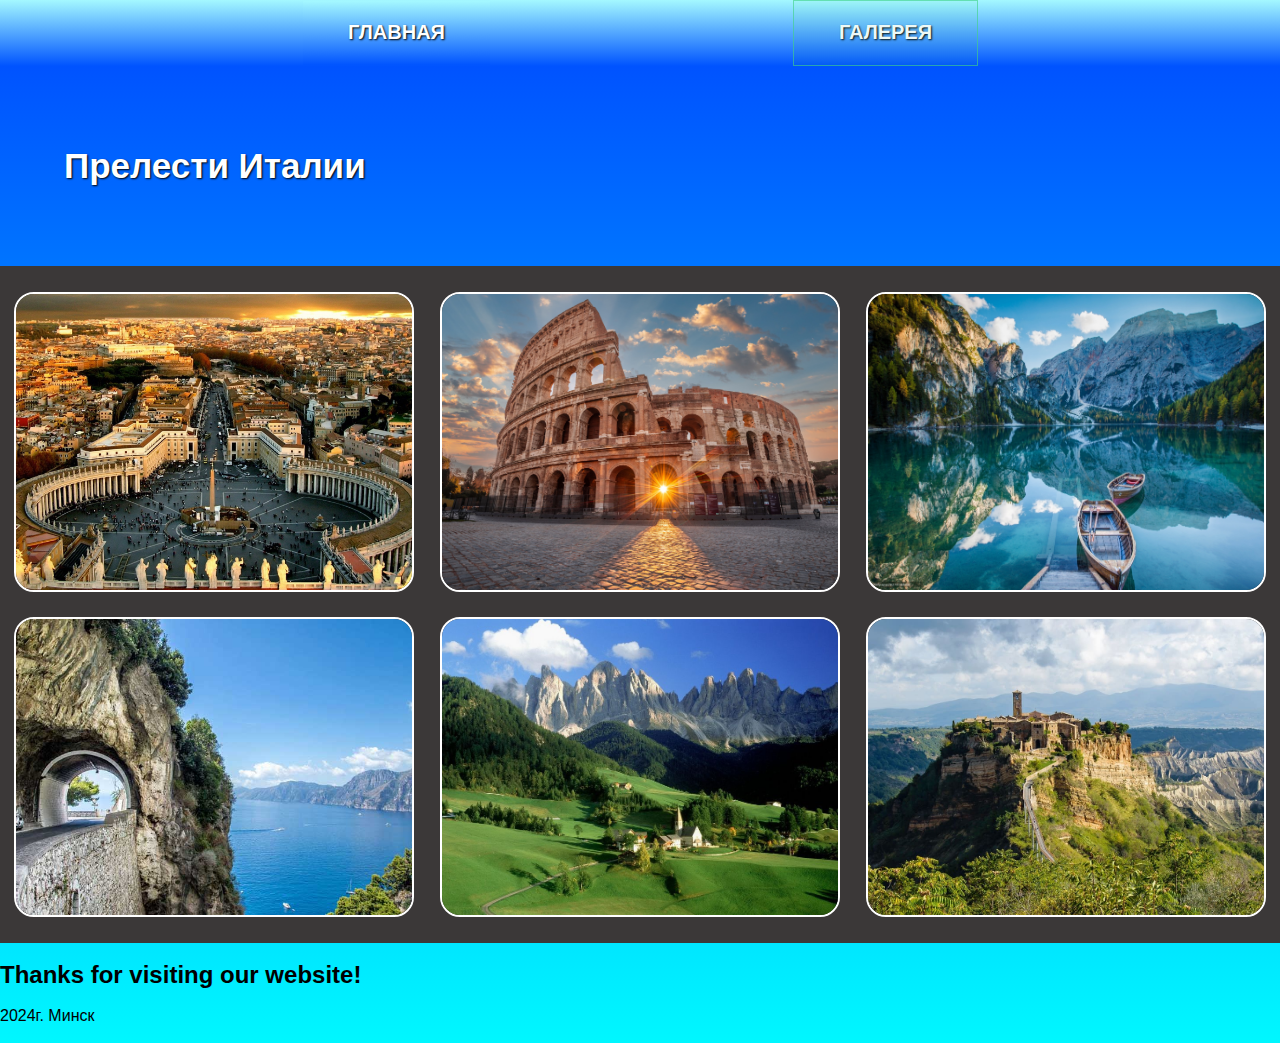
<file: gallery.html>
<!DOCTYPE html>
<html lang="ru">
<head>
    <meta charset="UTF-8">
    <meta name="viewport" content="width=device-width, initial-scale=1.0">
    <link rel="stylesheet" href="css/style.css">
    <title>Идеальная страна для путешествий</title>
</head>
<body>
    <header>

        <div class="header_nav">


            <ul>
                <li><a href="index.html">ГЛАВНАЯ</a></li>
                <li class="active"><a href="gallery.html">Галерея</a></li>
            </ul>

        </div>

        <div class="promo">
            <h1>Прелести Италии</h1>
            
        </div>


    </header>



    <main>
            <div class="main_gal">
                <div class="gal_wrap">
                    <div class="img"><a href="./pages/page1.html"><img src="img/gal1.jpg" alt="картинка" title="картинка"></a></div>
                    <div class="img"><a href="./pages/page2.html"><img src="img/gal2.jpg" alt="картинка" title="картинка"></a></div>
                    <div class="img"><a href="./pages/page3.html"><img src="img/gal3.jpg" alt="картинка" title="картинка"></a></div>
                    <div class="img"><a href="./pages/page4.html"><img src="img/gal4.jpg" alt="картинка" title="картинка"></a></div>
                    <div class="img"><a href="./pages/page5.html"><img src="img/gal5.jpg" alt="картинка" title="картинка"></a></div>
                    <div class="img"><a href="./pages/page6.html"><img src="img/gal6.jpg" alt="картинка" title="картинка"></a></div>
                </div>
            </div>
    </main>

    <footer>
        <div class="promo_text_card about">
            <h2 class="phrase">Thanks  for visiting our website!</h2>
            <p class="phrase">2024г. Минск</p>
        </div>
    </footer>
    
</body>
</html>
</file>
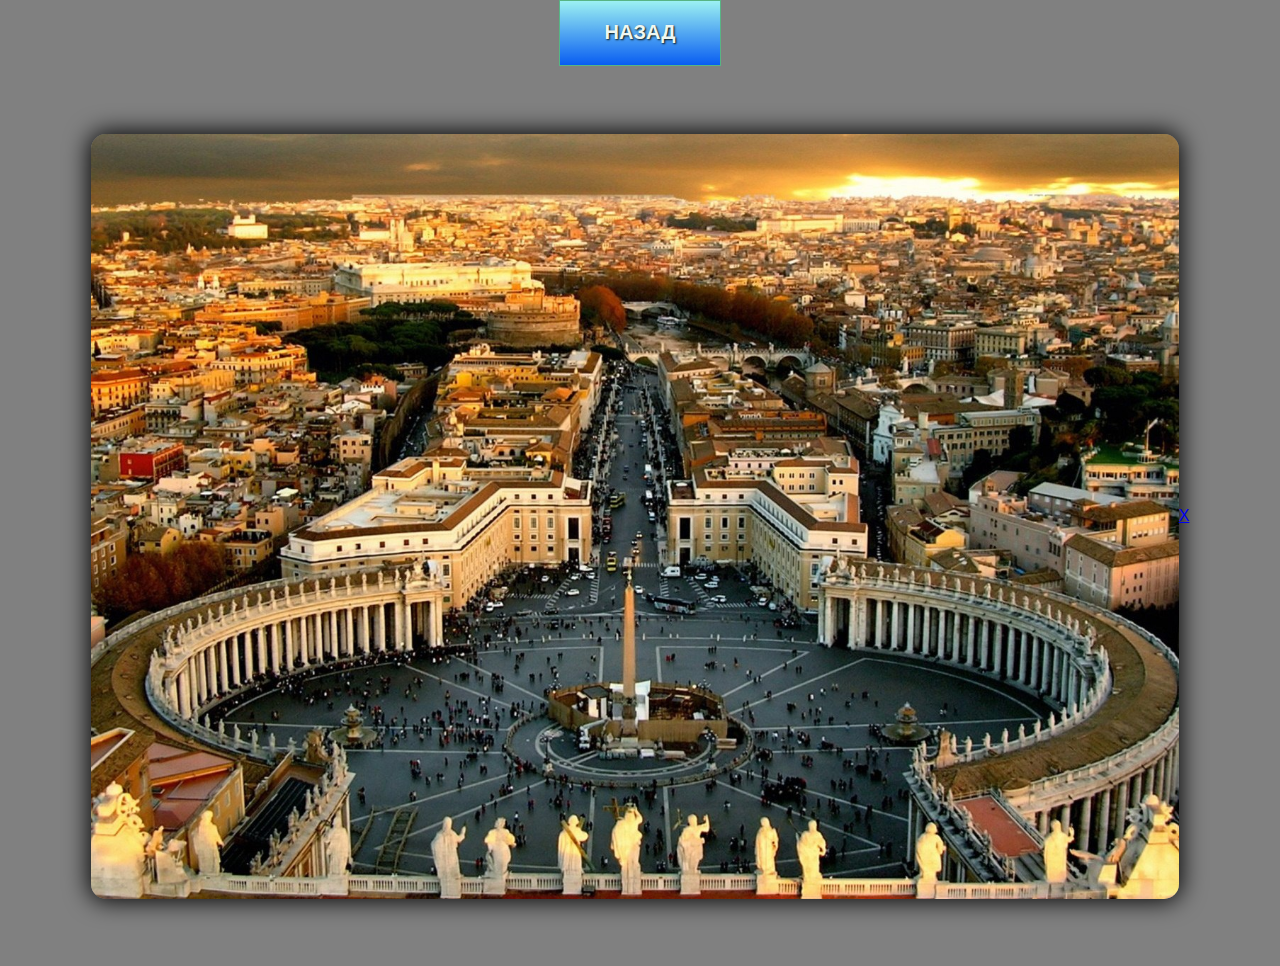
<file: pages/page1.html>
<!DOCTYPE html>
<html lang="en">
<head>
    <meta charset="UTF-8">
    <meta name="viewport" content="width=device-width, initial-scale=1.0">
    <title>Sweet gifts</title>
    <link rel="stylesheet" href="../css/style.css">
</head>
<body>

    <div class="header_nav gal">

        <ul>
            <li class="active"><a href="../gallery.html">НАЗАД</a></li>
        </ul>

    </div>

    <div class="wrap_open_image">

       <div class="open_image" id="open_image1">
            
        </div>

         <div class="zakrivashka">
            <a href="../gallery.html"title='назад'>X</a>
        </div>
    </div>

</body>
</html>
</file>
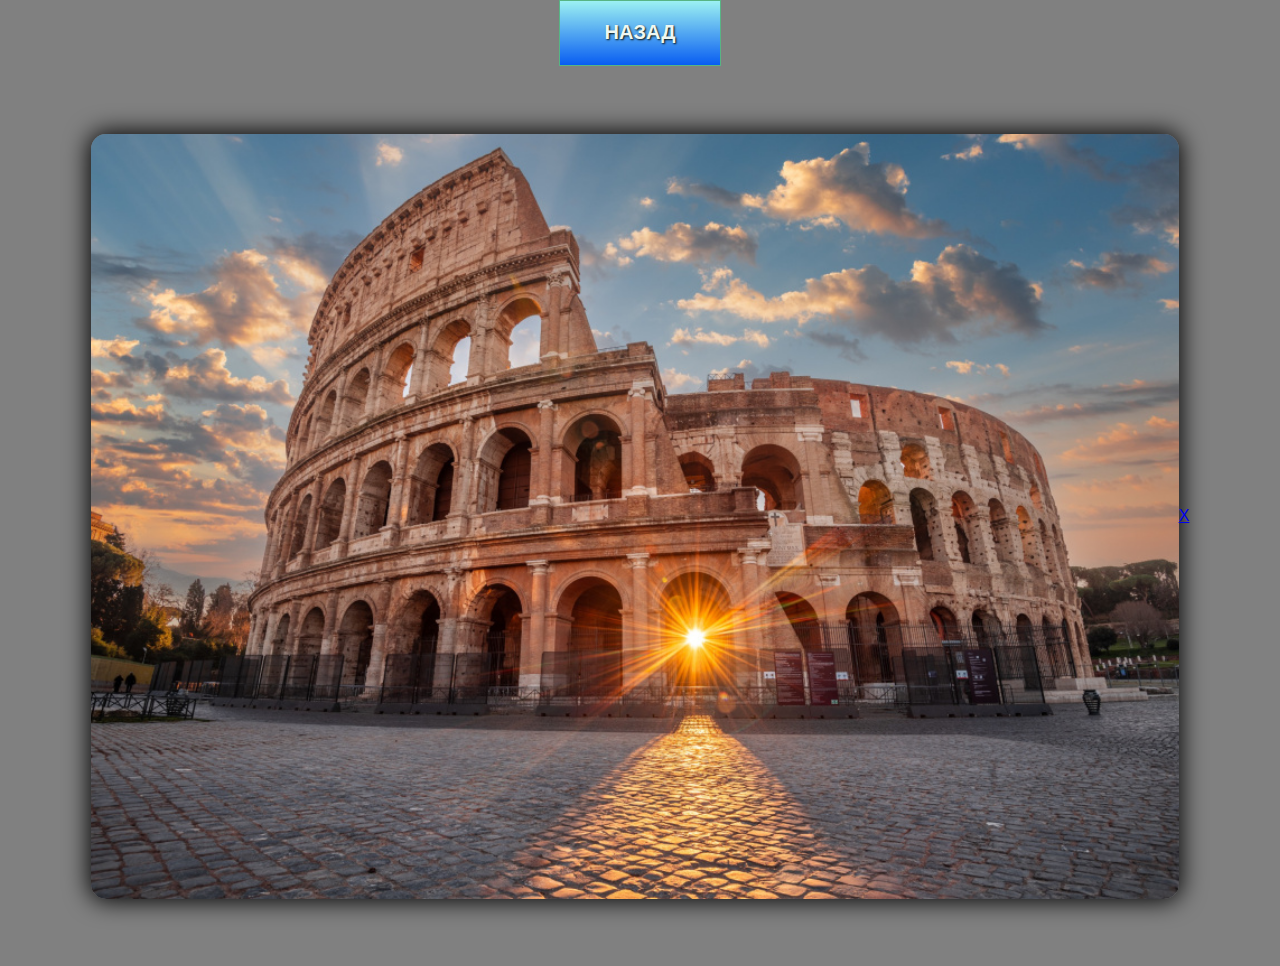
<file: pages/page2.html>
<!DOCTYPE html>
<html lang="en">
<head>
    <meta charset="UTF-8">
    <meta name="viewport" content="width=device-width, initial-scale=1.0">
    <title>Sweet gifts</title>
    <link rel="stylesheet" href="../css/style.css">
</head>
<body>

    <div class="header_nav gal">

        <ul>
            <li class="active"><a href="../gallery.html">НАЗАД</a></li>
        </ul>

    </div>

    <div class="wrap_open_image">

       <div class="open_image" id="open_image2">
            
        </div>

         <div class="zakrivashka">
            <a href="../gallery.html"title='назад'>X</a>
        </div>
    </div>

</body>
</html>
</file>
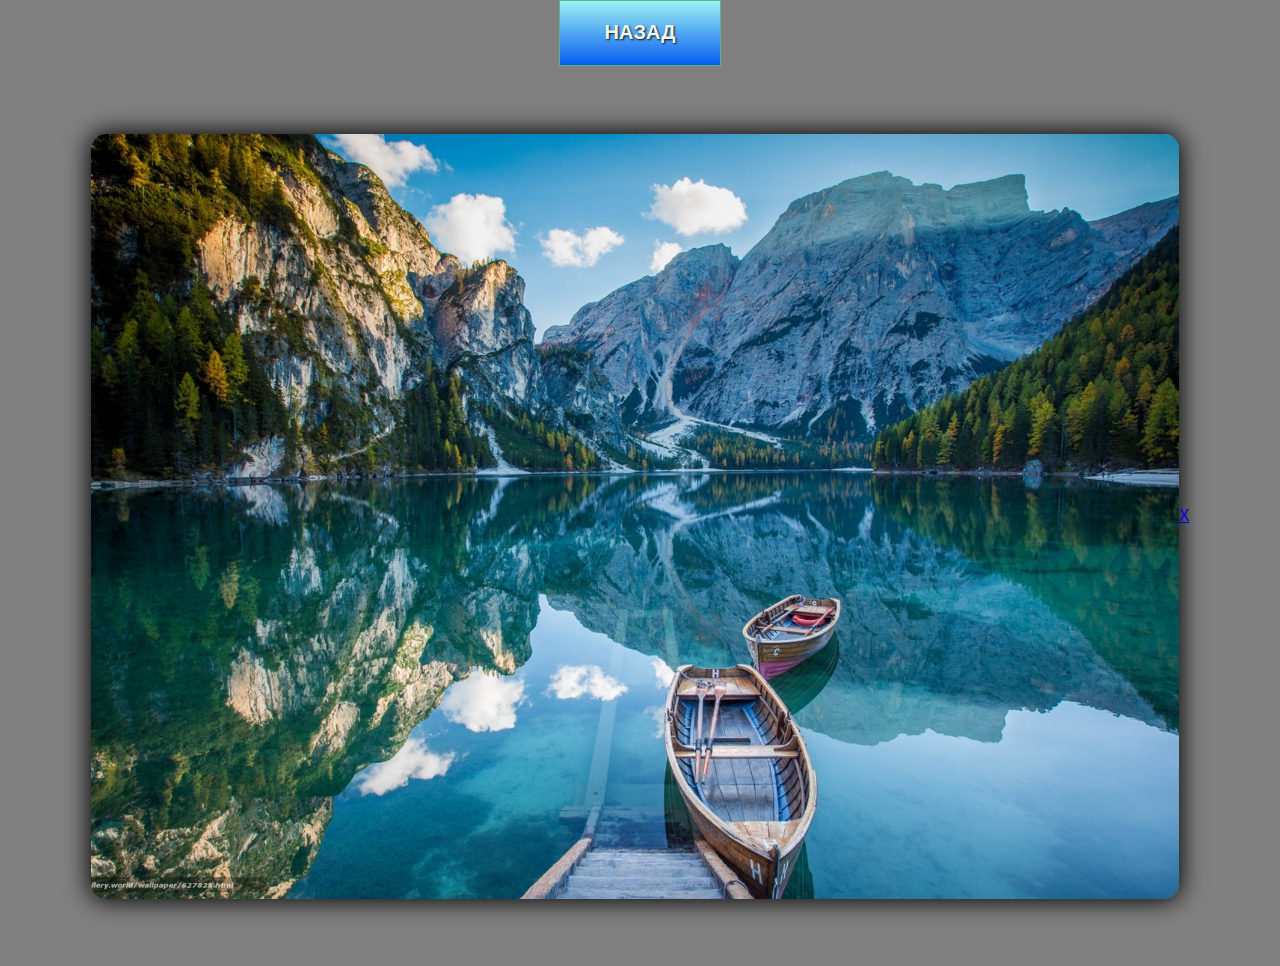
<file: pages/page3.html>
<!DOCTYPE html>
<html lang="en">
<head>
    <meta charset="UTF-8">
    <meta name="viewport" content="width=device-width, initial-scale=1.0">
    <title>Sweet gifts</title>
    <link rel="stylesheet" href="../css/style.css">
</head>
<body>

    <div class="header_nav gal">

        <ul>
            <li class="active"><a href="../gallery.html">НАЗАД</a></li>
        </ul>

    </div>

    <div class="wrap_open_image">

       <div class="open_image" id="open_image3">
            
        </div>

         <div class="zakrivashka">
            <a href="../gallery.html"title='назад'>X</a>
        </div>
    </div>

</body>
</html>
</file>
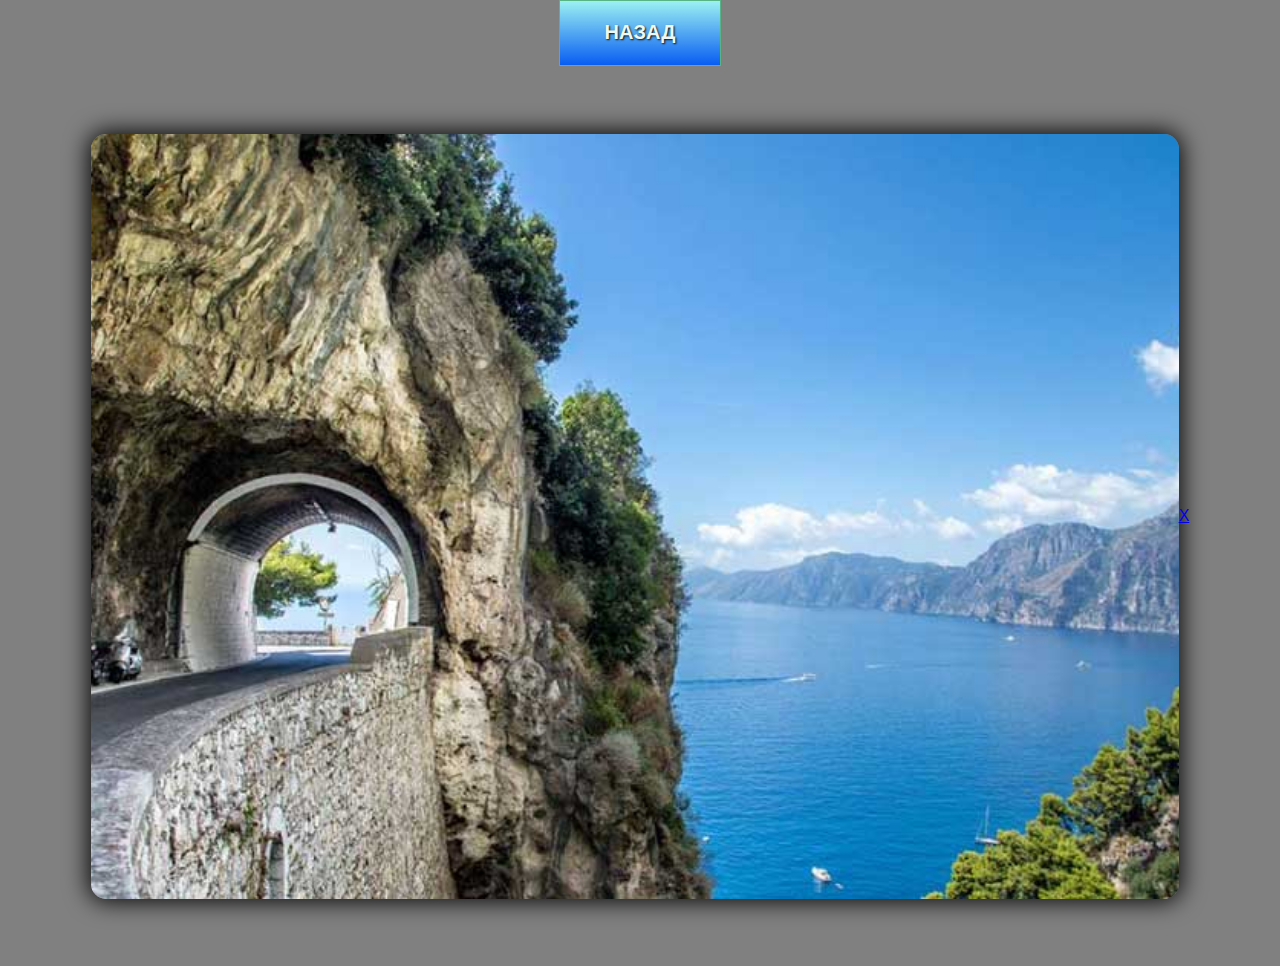
<file: pages/page4.html>
<!DOCTYPE html>
<html lang="en">
<head>
    <meta charset="UTF-8">
    <meta name="viewport" content="width=device-width, initial-scale=1.0">
    <title>Sweet gifts</title>
    <link rel="stylesheet" href="../css/style.css">
</head>
<body>

    <div class="header_nav gal">

        <ul>
            <li class="active"><a href="../gallery.html">НАЗАД</a></li>
        </ul>

    </div>

    <div class="wrap_open_image">

       <div class="open_image" id="open_image4">
            
        </div>

         <div class="zakrivashka">
            <a href="../gallery.html"title='назад'>X</a>
        </div>
    </div>

</body>
</html>
</file>
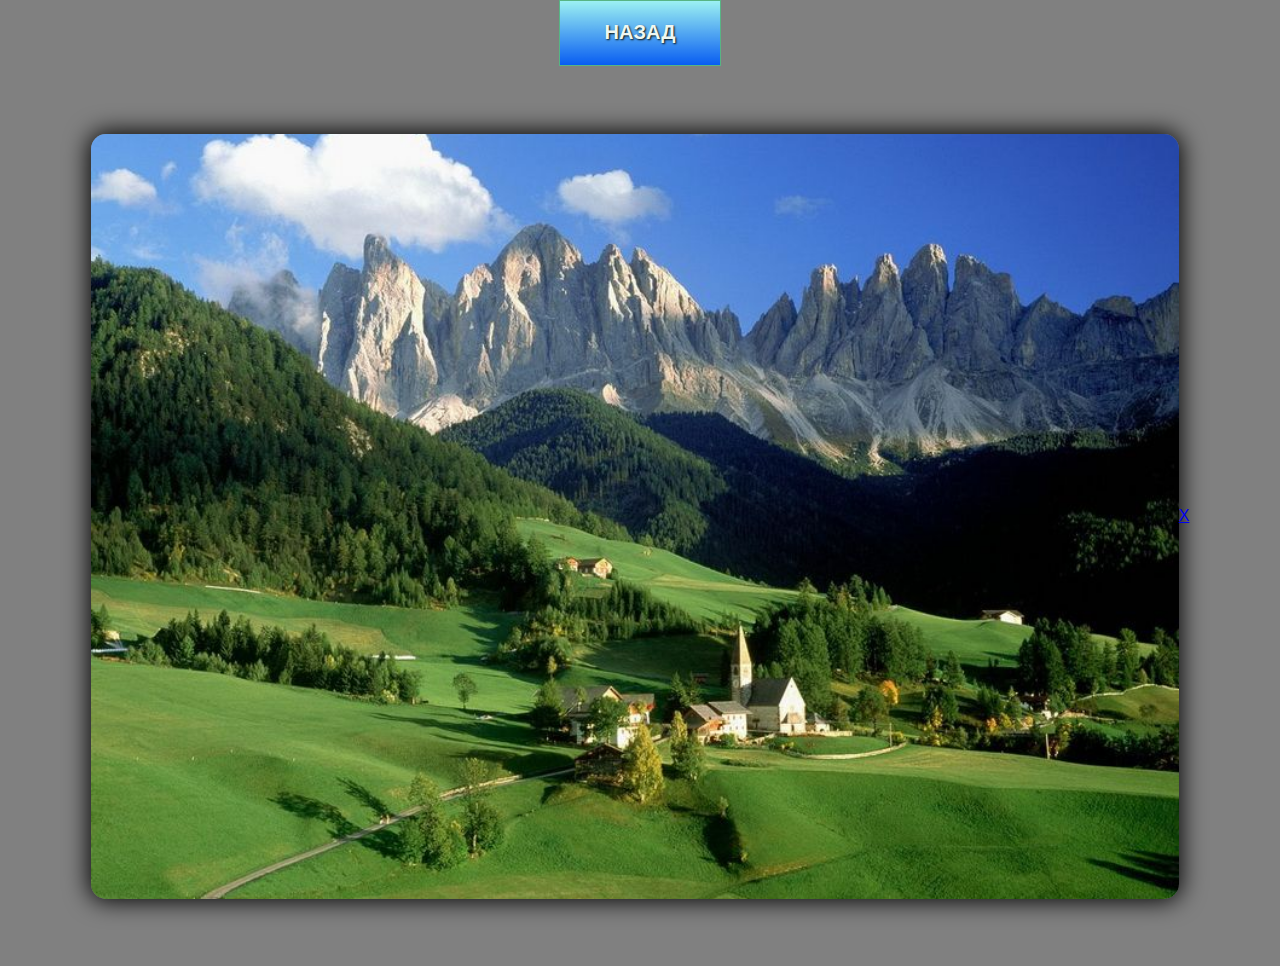
<file: pages/page5.html>
<!DOCTYPE html>
<html lang="en">
<head>
    <meta charset="UTF-8">
    <meta name="viewport" content="width=device-width, initial-scale=1.0">
    <title>Sweet gifts</title>
    <link rel="stylesheet" href="../css/style.css">
</head>
<body>

    <div class="header_nav gal">

        <ul>
            <li class="active"><a href="../gallery.html">НАЗАД</a></li>
        </ul>

    </div>

    <div class="wrap_open_image">

       <div class="open_image" id="open_image5">
            
        </div>

         <div class="zakrivashka">
            <a href="../gallery.html"title='назад'>X</a>
        </div>
    </div>

</body>
</html>
</file>
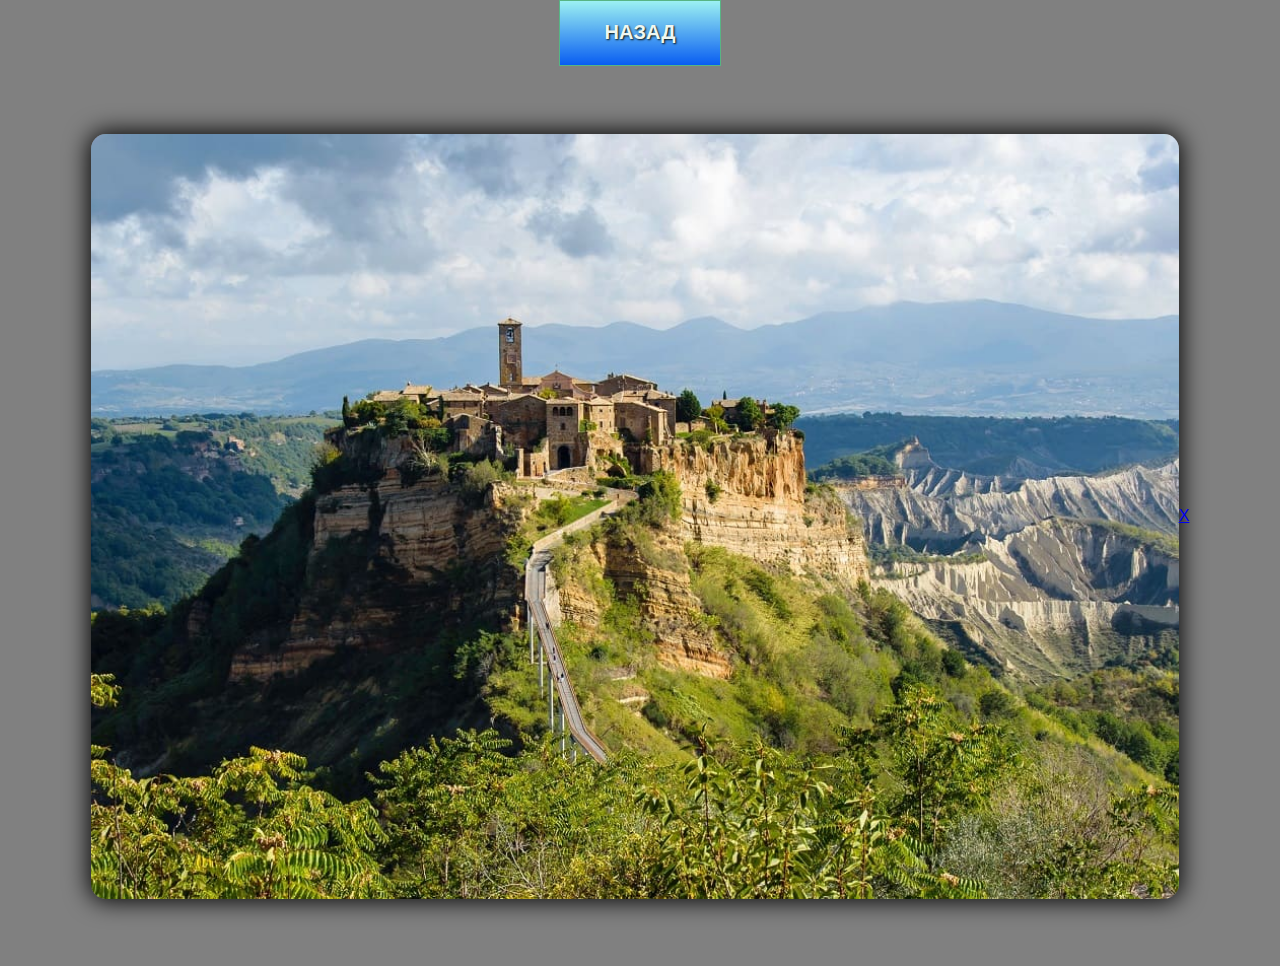
<file: pages/page6.html>
<!DOCTYPE html>
<html lang="en">
<head>
    <meta charset="UTF-8">
    <meta name="viewport" content="width=device-width, initial-scale=1.0">
    <title>Sweet gifts</title>
    <link rel="stylesheet" href="../css/style.css">
</head>
<body>

    <div class="header_nav gal">

        <ul>
            <li class="active"><a href="../gallery.html">НАЗАД</a></li>
        </ul>

    </div>

    <div class="wrap_open_image">

       <div class="open_image" id="open_image6">
            
        </div>

         <div class="zakrivashka">
            <a href="../gallery.html"title='назад'>X</a>
        </div>
    </div>

</body>
</html>
</file>
<file: css/style.css>
* {
    padding: 0;
    margin: 0;
    box-sizing: border-box;
    font-family: sans-serif;
    transition: all .5s;
    

}

:root {
    --text_sh: 1px 1px 2px black;
    --box_sh:2px 4px 10px black;
    --box_sh_:0px 0px 25px 2px black;
}

.active{
    background:rgba(64, 209, 134, 0.637);
}
.active a{
    opacity: .9;
    color: black;
    text-shadow: none;
}
h1 {

    color: white;
    text-shadow: var(--text_sh);
    font-size: 35px;
    padding-left: 5vw;
}

body {

    background: linear-gradient(180deg, rgb(0, 72, 255), #00f7ff);

    min-height: 80vh;
    display: flex;
    flex-direction: column;
    justify-content: space-between;
}


.header_nav {

    background: linear-gradient(0deg, #0054ff, #a4f8ff);
    width: 100vw;

}

.header_nav a {

    color: white;
    text-decoration: none;
    text-transform: uppercase;
    display: inline-block;
    text-align: center;
    width: 100%;
    height: 64px;
    padding: 20px 45px;
    background: linear-gradient(0deg, #0054ff, #a4f8ff);
    font-weight: bold;
    text-shadow: var(--text_sh);
    white-space: nowrap;
    font-size: 20px;
}


.header_nav ul {
    display: flex;
    list-style: none;
    justify-content: space-evenly;
    align-items: center;
    width: 100%;
    transition: all 3s;


    
}
.header_nav ul li{
    transition: all .5s;
    border: 1px solid transparent;
    box-shadow: 0px 0px 25px 5px transparent;
}
.header_nav ul li:hover {
    background-color: gray;
    transition: all .5s;
    border: 1px solid rgb(120, 38, 202);
    box-shadow: 0px 0px 25px 5px white;
    transform: scale(1.1);
}

.header_nav a:hover {

    opacity: .7;
    color: black;
    text-shadow: none;
}

.promo {
    height: 200px;
    display: flex;
    flex-direction: column;
    justify-content: space-evenly;
    background-color: transparent;
}



.main_slide{
    height: 80vh;
    overflow: hidden;
    position: relative;
}

.container{
    width: 100%;
    height: 100%;
    background-color: rgb(59, 56, 56);
    position: relative;
    z-index: -100;
}
.container>.box{
    width: 100%;
    height: 100%;
    position: absolute;
    background-size: cover;
    background-position: 100%,100%;
    z-index: 999;
    opacity: 0;
    animation:move 30s infinite; 
}

.about{
    height: 100px;
}


.container>.box:nth-child(1){
    background-image: url("../img/more1.png");
}
.container>.box:nth-child(2){
    background-image: url("../img/more2.png");
    animation-delay: 5s;
}
.container>.box:nth-child(3){
    background-image: url("../img/more3.png");
    animation-delay: 10s;
}
.container>.box:nth-child(4){
    background-image: url("../img/more4.png");
    animation-delay: 15s;
}
.container>.box:nth-child(5){
    background-image: url("../img/more5.jpg");
    animation-delay: 20s;
}
.container>.box:nth-child(6){
    background-image: url("../img/more6.jpg");
    animation-delay: 25s;
}

.content{
    position: absolute;
    top: 50%;
    left: 50%;
    transform: translate(-50%,-50%);
    
}
.content>h2{
    font-size: 2.5vw;
    margin-bottom: 1.2rem;
    color: #ffffff;
    text-shadow: 1px 2px #000000;

}
.content>p{
    font-size: 1.2vw;
    color: #000000;
    
    text-shadow: 1px 1px 1px rgb(255, 255, 255);
}
.gal{
    background-color: grey;
}
.gal ul{
    background-color: grey;

}

@keyframes move{
    0%{
       opacity: .5; 
       
    }
    10%{
        opacity: 1;
    }
    20%{
        opacity: 1;
    }
    30%{
        opacity:0;
    }
    70%{
        transform: scale(1.2);
    }
}


.main_gal{
    background-color: rgb(59, 56, 56);
}
.gal_wrap{
    padding: 2vw 0;
    display: flex;
    flex-wrap: wrap;
    gap: 2vw;
    justify-content: center;
    align-items: center;
}
.gal_wrap .img{
    height: 300px;
    width: 400px;
    display: inline-block;
    overflow: hidden;
    border: 2px solid white;
    border-radius: 20px;
   
}
.gal_wrap .img img{
    object-fit: cover;
    object-position: center;
    height: 100%;
    width: 100%;
    transition: all 1s;
    cursor: pointer;
    }
.gal_wrap .img img:hover{
    transform: scale(1.3);
}

.wrap_open_image{
    height: 100vh;
    width: 100%;
    position: relative;
    display: flex;
    justify-content: center;
    align-items: center;
    background-color: gray;

}
.open_image{
    height: 85vh;
    width: 85vw;
    background-size: cover;
    background-position: center;
    background-repeat: no-repeat;
    border-radius: 15px;
    box-shadow: var(--box_sh_);
    
}



#open_image1{
    background-image: url(../img/gal1.jpg);
}
#open_image2{
    background-image: url(../img/gal2.jpg);
}
#open_image3{
    background-image: url(../img/gal3.jpg);
}
#open_image4{
    background-image: url(../img/gal4.jpg);
}
#open_image5{
    background-image: url(../img/gal5.jpg);
}
#open_image6{
    background-image: url(../img/gal6.jpg);
}

.promo_text_card{
    display: flex;
    flex-direction: column;
    justify-content:space-evenly;
    height: 100px;
}

























@media(max-width:960px){
    
    body{
    background: linear-gradient(180deg, #00f7ff 0, rgb(0, 72, 255) 30%, #00f7ff);
    }
    h1{
        text-wrap: wrap;
        color: rgb(255, 255, 255);
        text-shadow: 1px 2px rgb(0, 0, 0);
        font-size: 30px;
        padding-left: 5vw;
    }
    .promo{
        height:200px ;
        display: flex;
        flex-direction: column;
        justify-content: space-evenly;
    }
        
        
    .header_nav{
        position: absolute;
        height: 100px;
        width: 35%;
        top: 0;
        right: 0;
        opacity: .8;
        transition: all 1s;
        background-color: transparent;
        }
        .header_nav ul{
            display: flex;
            flex-direction: column;
            list-style: none;
            justify-content: flex-start;
            align-items: flex-start;
            width: 100%;
            background-color: transparent;
            padding-right: 15px;
            
        }
        .header_nav:hover{
            opacity: .9;
            transition: all 1s;
            }
    
        .header_nav a{
            color: white;
            text-decoration: none;
            text-align: left;
            width: 100%;
            height: 60px;
            padding:20px 10px;
            text-shadow: var(--text_sh);
            white-space: nowrap;
            
        }
        .header_nav ul li{
            margin: 5px;
            padding: 6px;
            width: 100%;
            background: rgb(0, 42, 255);
            
        }
        .main_slide{
            height: 40vh;
        }
        .content>p{
            font-size: 1.7vw;
            color: #ffffff;
            font-weight: bold;
            
            text-shadow: 1px 2px rgb(0, 0, 0);
        }
        .content{
            width: 90%;

        }
        .header_nav{
            background: none;
        }
        .gal {

            background-color: grey;
            width: 100vw;
        
        }
        
        .gal a {
            color: white;
            text-decoration: none;
            text-transform: uppercase;
            display: inline-block;
            text-align: center;
            width: 100%;
            height: 64px;
            padding: 20px 45px;
            background-color: gray;
            font-weight: bold;
            text-shadow: var(--text_sh);
            white-space: nowrap;
            font-size: 20px;
        }
        
        
        .gal ul {
            display: flex;
            list-style: none;
            justify-content: space-evenly;
            align-items: center;
            width: 100%;
            transition: all 3s;
        
        
            
        }
        .gal li{
            transition: all .5s;
            border: 1px solid transparent;
            box-shadow: 0px 0px 25px 5px transparent;
        }
        .gal ul li:hover {
            background-color: gray;
            transition: all .5s;
            border: 1px solid rgb(120, 38, 202);
            box-shadow: 0px 0px 25px 5px white;
            transform: scale(1.1);
        }
        
        .gal a:hover {
        
            opacity: .7;
            color: black;
            text-shadow: none;
        }
        .zakrivashka{
            position: absolute;
            display: flex;
            height: 50px;
            width: 50px;
            font-size: 20px;
            border-radius: 100%;
            background-color: white;
            justify-content:center;
            align-items:center;
            align-self:flex-start;
            text-align: center; 
            margin: 10px 10px;
            box-shadow: var(--box_sh_);
            transition: all .7s;
        }
        .zakrivashka a{
            text-decoration:none ;
            color:black;
            font-weight: bold;
            transition: all .7s;
        }
        .zakrivashka:hover{
            transform: scale(1.2);
            transition: all .7s;
            box-shadow: 0px 0px 25px 2px white;
            
        }

        .gal_wrap .img{
            height: 300px;
            width: 98%;
            display: inline-block;
        }
    
}

@media(max-width:400px){
    h1{
        font-size: 1.6rem;
    }
    .header_nav a{
        text-align: center;

    }
    .active{
        background:rgb(194, 205, 43);
    }
    .content h2{
        text-wrap: wrap;
        font-size: 1.5rem;
    }
    .content p{
        text-wrap: wrap;
        font-size: .5rem;
    }
    .promo_text_card{
        display: flex;
        flex-direction: column;
        justify-content:flex-end;
        height: 10px;
    }
}
</file>
